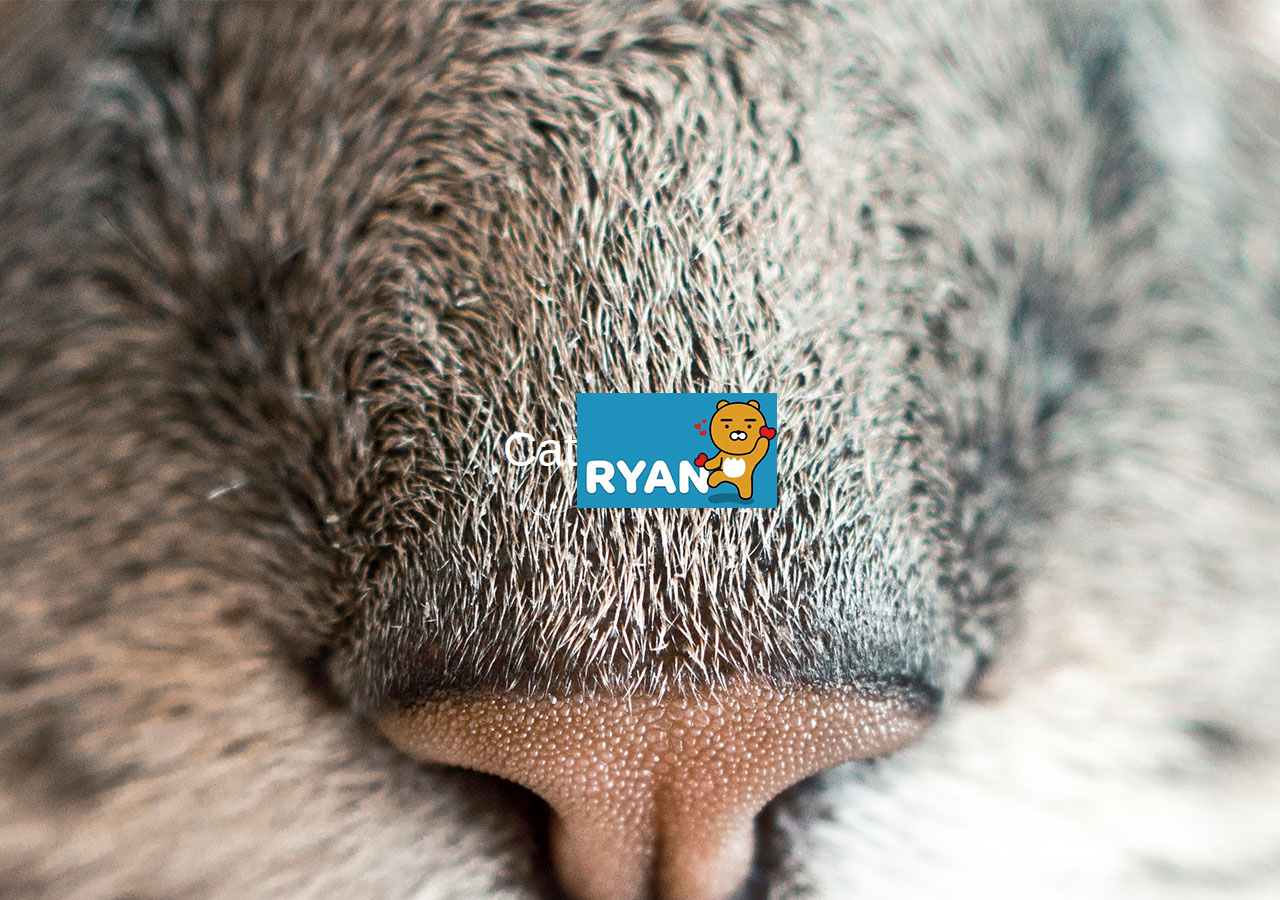
<file: index.html>
<!DOCTYPE html>
<html lang="en-us">
<head>
	<meta http-equiv="X-UA-Compatible" content="IE=Edge">
	<meta charset="UTF-8">
	<title>Mira's Wevsite</title>
	<meta name="viewport" content="width=device-width, user-scalable=no, initial-scale=1.0, maximum-scale=1.0, minimum-scale=1.0">
	<link rel="stylesheet" type="text/css" href="Css/style.css">
</head>
<body>
	
	<h1>Cat</h1>
	<img src="Assets/i.gif" alt="i">

</body>
</html>
</file>
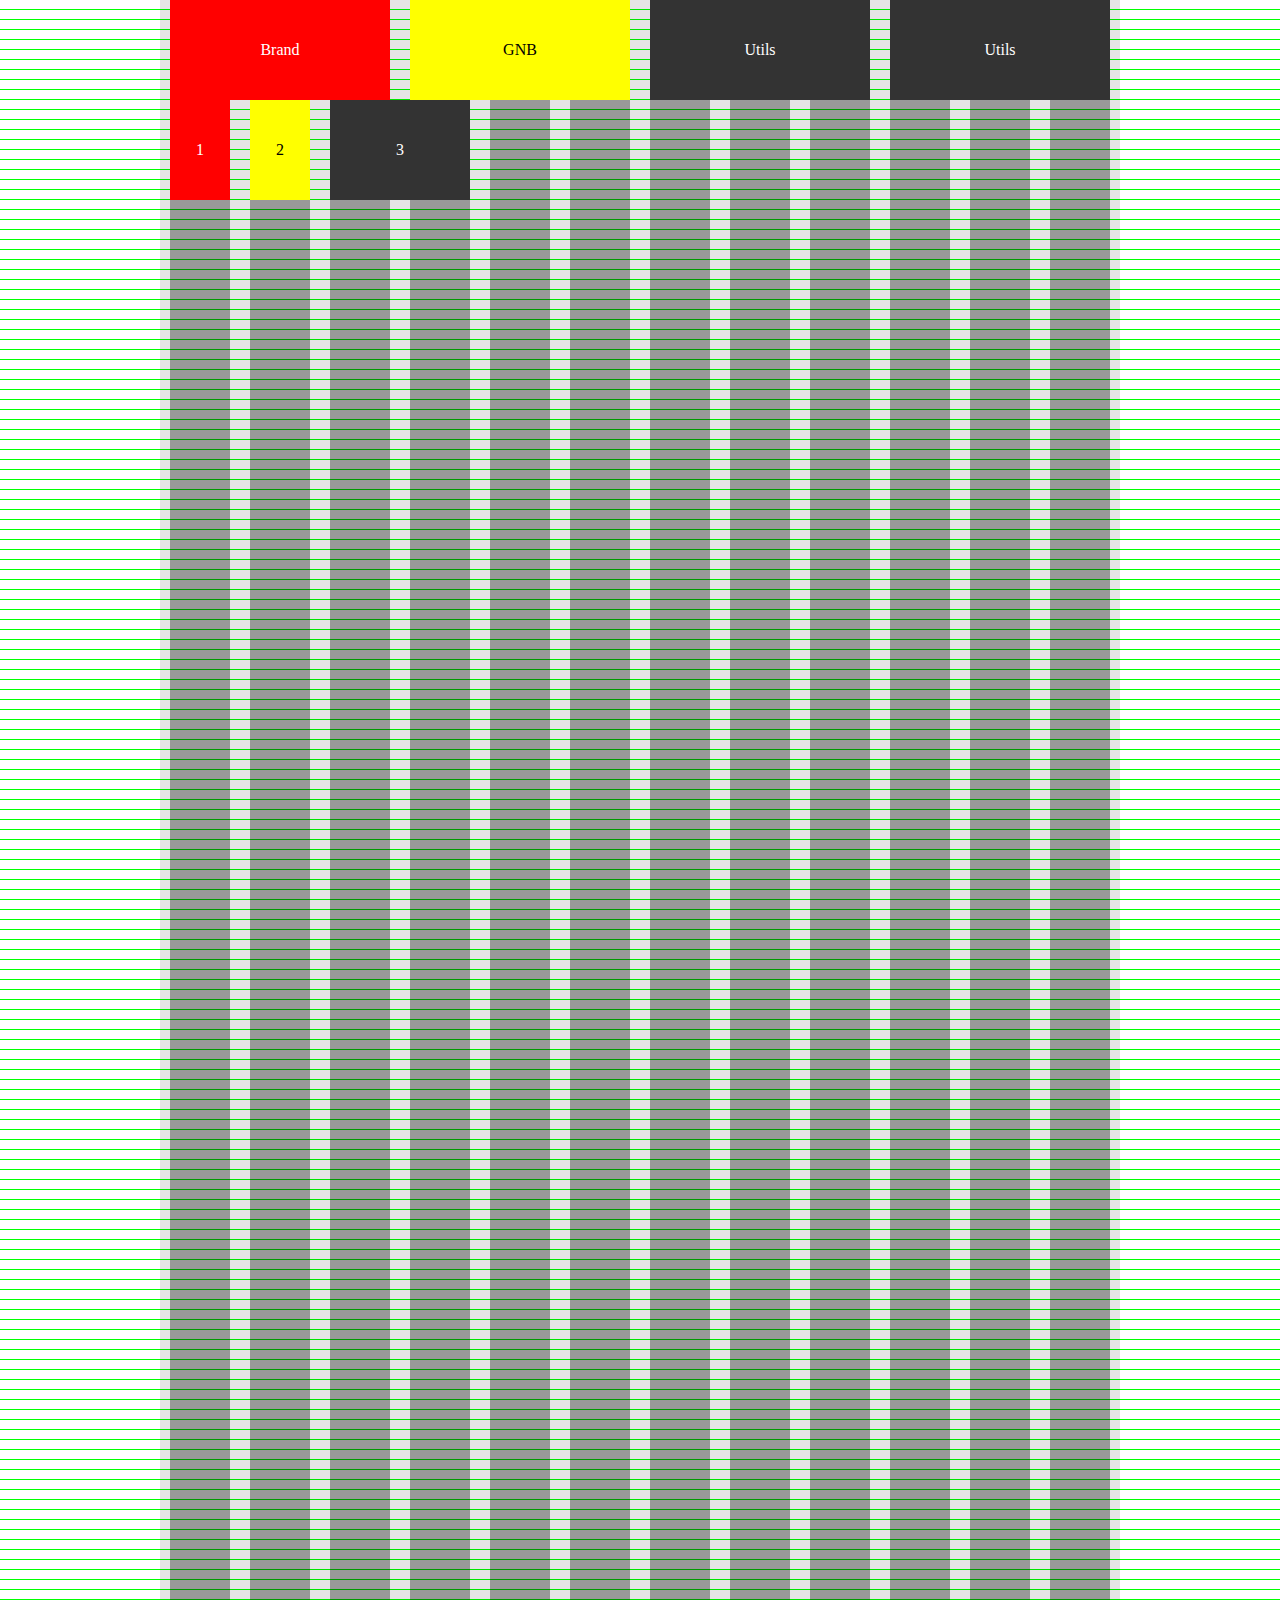
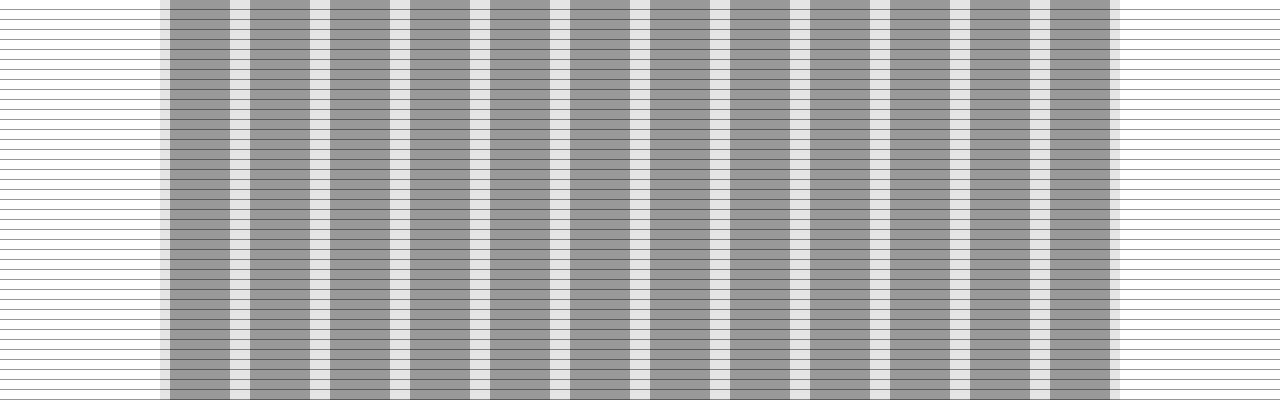
<file: arbuzz.html>
<!DOCTYPE html>
<html lang="ko-kr">
<head>
	<meta http-equiv="X-UA-Compatible" content="IE=Edge">
	<meta charset="UTF-8">
	<title>arbuzz</title>
	<!-- style modules -->
	<link rel="stylesheet" href="Css/reset.css">
	<link rel="stylesheet" href="Css/grid-system-960-gutters.css">
	<link rel="stylesheet" href="Css/arbuzz.css">
</head>
<body class="show-grid">
	<div class="container">
		<div class="row">
			<div class="box col-3">Brand</div>
			<div class="box col-3">GNB</div>
			<div class="box col-3">Utils</div>
			<div class="box col-3">Utils</div>
		</div>

		<div class="row">
			<div class="box col-1">1</div>
			<div class="box col-1 ">2</div>
			<div class="box col-2">3</div>
		</div>
	</div>


</body>
</html>
</file>
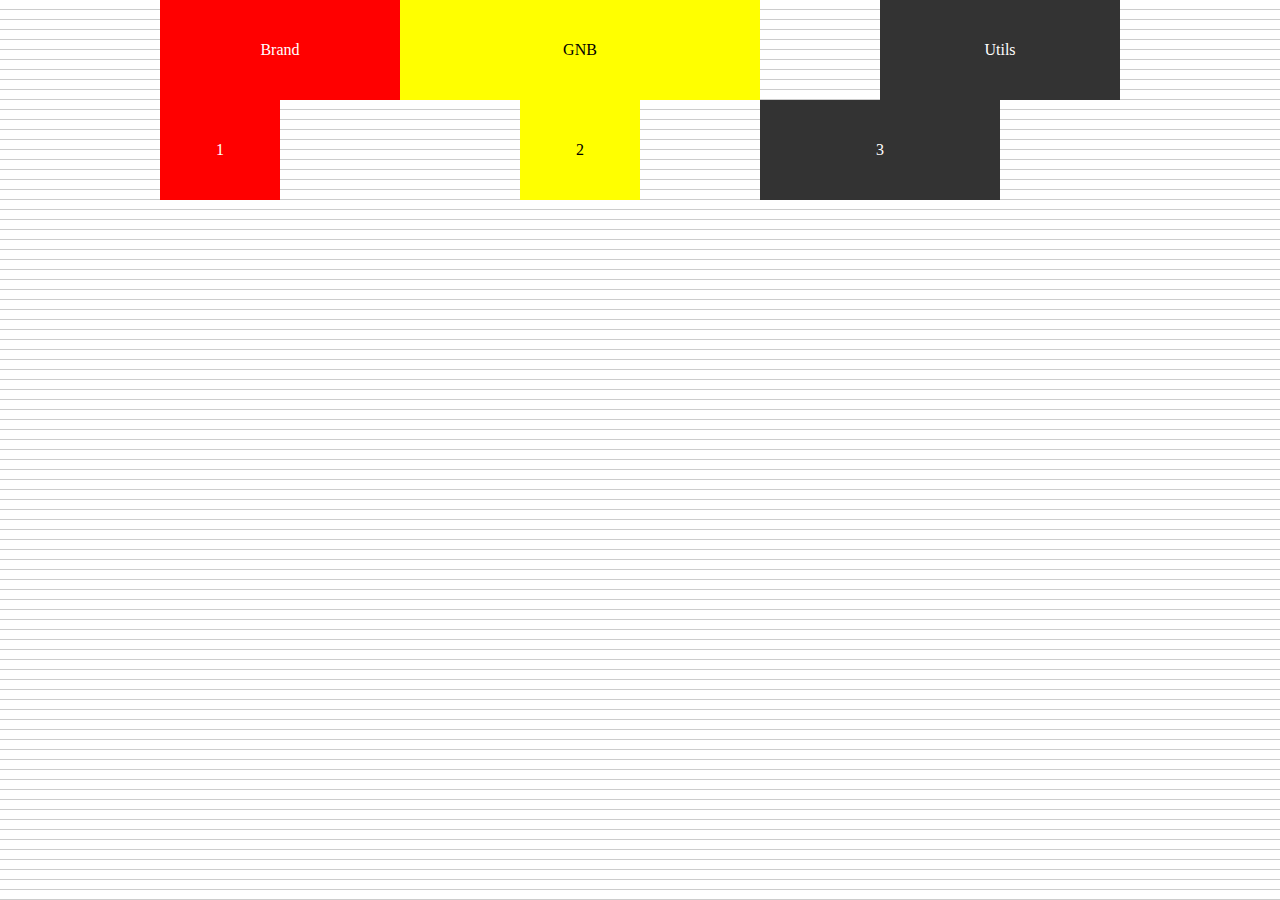
<file: aware.html>
<!DOCTYPE html>
<html lang="ko-kr">
<head>
	<meta http-equiv="X-UA-Compatible" content="IE=Edge">
	<meta charset="UTF-8">
	<title>Aware Wesite Design - using Grid System 960(8columns)</title>
	<!-- style modules -->
	<link rel="stylesheet" href="Css/reset.css">
	<link rel="stylesheet" href="Css/grid-system-960.css">
	<link rel="stylesheet" href="Css/page.css">
</head>
<body class="show-grid">
	<div class="container">
		<div class="row">
			<div class="box col-2">Brand</div>
			<div class="box col-3">GNB</div>
			<div class="box col-2 push-1">Utils</div>
		</div>

		<div class="row">
			<div class="box col-1">1</div>
			<div class="box col-1 prefix-2 suffix-1">2</div>
			<div class="box col-2">3</div>
		</div>
	</div>	

<script>
	
</script>
</body>
</html>
</file>
<file: Css/style.css>
/**
 * --------------------
 * 브라우저 초기화
 * -------------------- */

body {
	display: flex;
	justify-content: center;
	align-items: center;
	min-height: 100vh;
	margin: 0;
	font: 1.375rem/1.5 "Spoqa Han Sans", Dotum, Sans-Serif;
	color: #ffffff;
	background: #000 url("../Assets/main-page-bg.jpg") no-repeat center top;
}

h1 {
	margin: 0;
	font-weight: 100; /* Lighter */
	font-size: 3rem;
	animation: wiggle 3s infinite;
}

@keyframes wiggle {
	0%, 50%, 100% {
		text-shadow: 0 0 10px #3e180d; 
		transform: scale(0.6);
		letter-spacing: 3em;
		opacity: 0.6;
	}

	25%, 75% {
		text-shadow: 0 0 2px #3e180d;
		transform: scale(1.1);
		letter-spacing: 4em;
		opacity: 1;
	}
}
</file>
<file: Css/grid-system-960-gutters.css>
/**
* 960 설계내용 
* 페이비 너비 960px
* 컬럼 갯수 12개
* 거터 방향 '양쪽'
* 거터 너미 10px * 2 = 20px
* 컬럼 너비 60px
*/

/* con */
.container {
	width: 960px;
	margin-left: auto;
	margin-right: auto;
}

/* show-grid */
.show-grid {
	background: linear-gradient(transparent 9px, lime 9px);
	background-size: 1px 10px;
}

.show-grid .container {
	position: relative;
}

.show-grid .container:before {
	content: '';
	position: absolute;
	z-index: -1;
	top: 0;
	left: 0;
	right: 0;
	height: 2000px;
	background: linear-gradient(
		90deg, 
		rgba(0,0,0,0.1) 10px, rgba(0,0,0,0.4) 10px,
		rgba(0,0,0,0.4) 70px, rgba(0,0,0,0.1) 70px);
	background-size: 80px 1px;
}

.show-grid.overlay .container::before {
	z-index: 1000px;
}


/* row */
.row:after {
	content: '';
	display: block;
	clear: both;
}





/* col */
[class*="col-"] {
	float: left;
	margin-left: 10px;
	margin-right: 10px;
}

.col-1 { width: 60px; }
.col-2 { width: 140px; }
.col-3 { width: 220px; }
.col-4 { width: 300px; }
.col-5 { width: 380px; }
.col-6 { width: 460px; }
.col-7 { width: 540px; }
.col-8 { width: 620px; }
.col-9 { width: 700px; }
.col-10 { width: 780px; }
.col-11 { width: 860px; }
.col-12 { width: 940px; }


/* push */
[class*="push-"],
[class*="pull-"] { position: relative; }

.push-1 { left: 60px; }
.push-2 { left: 140px; }
.push-3 { left: 220px; }
.push-4 { left: 300px; }
.push-5 { left: 380px; }
.push-6 { left: 460px; }
.push-7 { left: 540px; }
.push-8 { left: 620px; }
.push-9 { left: 700px; }
.push-10 { left: 780px; }
.push-11 { left: 860px; }
.push-12 { left: 940px; }

.pull-1 { right: 60px; }
.pull-2 { right: 140px; }
.pull-3 { right: 220px; }
.pull-4 { right: 300px; }
.pull-5 { right: 380px; }
.pull-6 { right: 460px; }
.pull-7 { right: 540px; }
.pull-8 { right: 620px; }
.pull-9 { right: 700px; }
.pull-10 { right: 780px; }
.pull-11 { right: 860px; }
.pull-12 { right: 940px; }


/* p */
</file>
<file: Css/arbuzz.css>
.box {
	height: 100px;
	background: #333;
	color: #fff;
	text-align: center;
	line-height: 100px;
}

.box:nth-child(1) { background: #f00; }
.box:nth-child(2) { background: #ff0; color: #000;}
</file>
<file: Css/grid-system-960.css>
/**
* Aware PSD 설계(Design)
* 페이지 너비 960px
* 컬럼 갯수 8
* 커터 너미 0
* 컬럼 너미 120px
*/

/* 컨테이너(Container) 모듈 */
.container {
	width: 960px;
	margin-left: auto;
	margin-right: auto;
}

/* 쇼 그리드 모듈 */
.show-grid {
	background: linear-gradient(transparent 9px, #ccc 9px);
	background-size: 1px 10px; 
}

/* 쇼 백그라운드 가이드 라인 모듈 */
.show-grid .container {
	position: relative;
}

.show-grid.overlay .container {
	position: relative;
}

.show-grid.overlay .container::before {
	content: '';
	position: absolute;
	z-index: -1;
	top: 0;
	left: 0;
	right: 0;
	height: 2000px;
	background: linear-gradient(90deg, hsla(0, 100%, 50%, 0.3) 50%, hsla(0, 50%, 30%, 0, 0.7) 50%);
	background-size: 240px 1px;
}

.show-grid.overlay .container::before {
	z-index: 1000px;
}

/* 로우(Row) 모듈 */
.row:after,
.row::after {
	content: '';
	display: block;
	clear: both;
}

/* 컬럼(Column) 노듈 */
[class*="col-"] { float: left; }

.col-1 { width: 120px; }
.col-2 { width: 240px; }
.col-3 { width: 360px; }
.col-4 { width: 480px; }
.col-5 { width: 600px; }
.col-6 { width: 720px; }
.col-7 { width: 840px; }
.col-8 { width: 960px; }

/* 푸쉬/풀 모듈 */
[class*="push-"],
[class*="pull-"] { position: relative; }

.push-1 { left: 120px; }
.push-2 { left: 240px; }
.push-3 { left: 360px; }
.push-4 { left: 480px; }
.push-5 { left: 600px; }
.push-6 { left: 720px; }
.push-7 { left: 840px; }
.push-8 { left: 960px; }

.pull-1 { right: 120px; }
.pull-2 { right: 240px; }
.pull-3 { right: 360px; }
.pull-4 { right: 480px; }
.pull-5 { right: 600px; }
.pull-6 { right: 720px; }
.pull-7 { right: 840px; }
.pull-8 { right: 960px; }

/*프리픽스/서픽스 모듈 */
.prefix-1 { margin-left: 120px; }
.prefix-2 { margin-left: 240px; }
.prefix-3 { margin-left: 360px; }
.prefix-4 { margin-left: 480px; }
.prefix-5 { margin-left: 600px; }
.prefix-6 { margin-left: 720px; }
.prefix-7 { margin-left: 840px; }
.prefix-8 { margin-left: 960px; }

.suffix-1 { margin-right: 120px; }
.suffix-2 { margin-right: 240px; }
.suffix-3 { margin-right: 360px; }
.suffix-4 { margin-right: 480px; }
.suffix-5 { margin-right: 600px; }
.suffix-6 { margin-right: 720px; }
.suffix-7 { margin-right: 840px; }
.suffix-8 { margin-right: 960px; }
</file>
<file: Css/page.css>
.box {
	height: 100px;
	background: #333;
	color: #fff;
	text-align: center;
	line-height: 100px;
}

.box:nth-child(1) { background: #f00; }
.box:nth-child(2) { background: #ff0; color: #000;}
</file>
